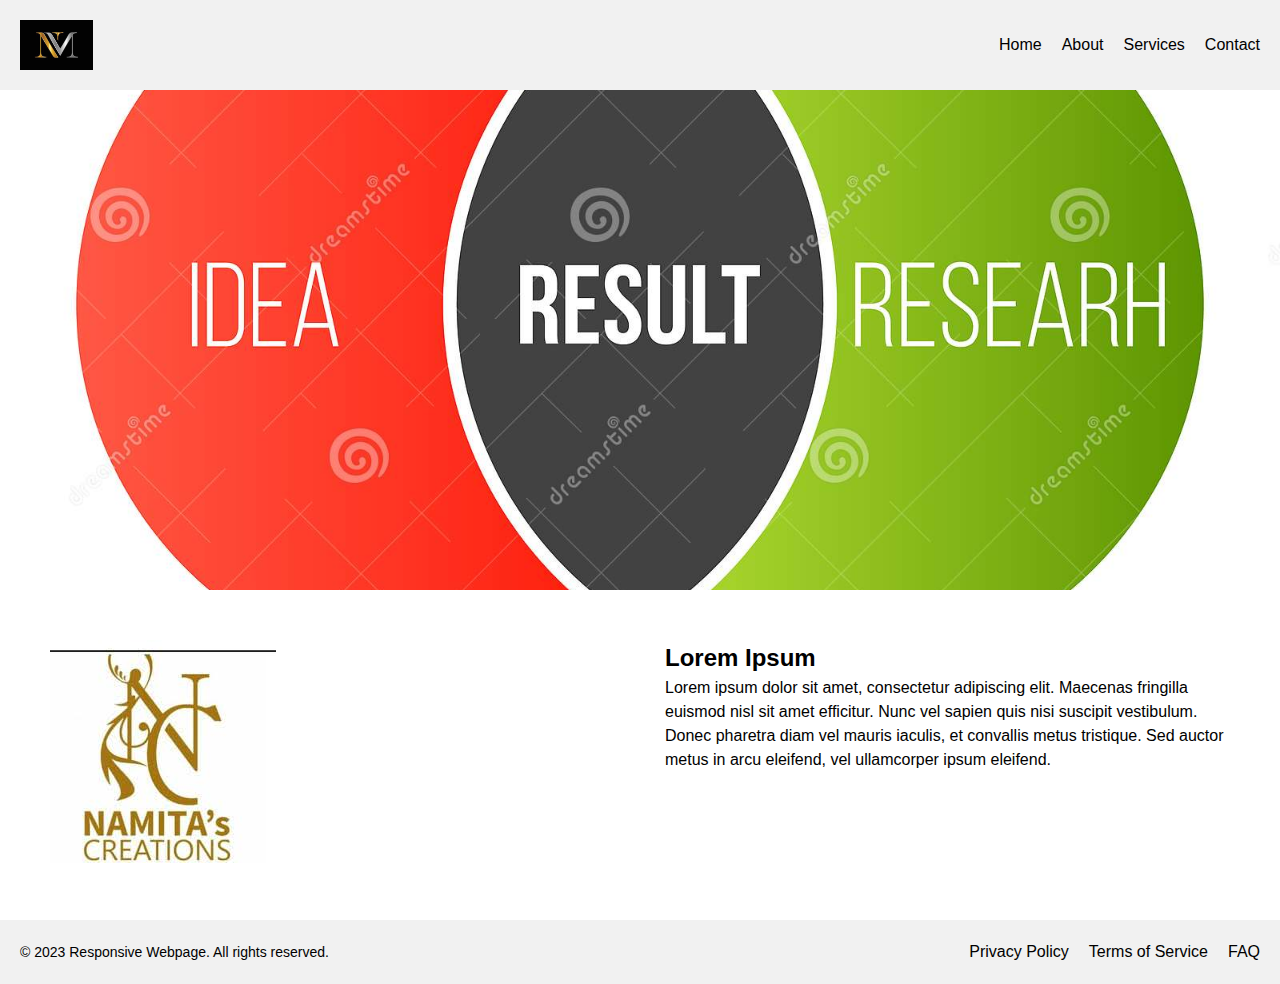
<file: index.html>
<!DOCTYPE html>
<html lang="en">
<head>
    <meta charset="UTF-8">
    <meta name="viewport" content="width=device-width, initial-scale=1.0">
    <title>Responsive Webpage</title>
    <link rel="stylesheet" href="style.css">
    <link rel="stylesheet" href="contact/contact.css">
    <script src="slider.js"></script>
</head>
<body>
    <!-- Header -->
    <header>
        <div class="logo">
            <img src="images/logo.png" alt="Logo">
        </div>
        <nav>
            <ul>
                <li><a href="#">Home</a></li>
                <li><a href="./about/about.html">About</a></li>
                <li><a href="./service/service.html">Services</a></li>
                <li><a href="#" class="contact">Contact</a></li>
            </ul>
        </nav>
    </header>

    <!-- Hero Slider -->
    <div class="hero-slider">
        <div class="slide slide1 active"></div>
        <div class="slide slide2"></div>
        <div class="slide slide3"></div>
    </div>

    <!-- Two Column Section -->
    <section class="two-column">
        <div class="column1">
            <img src="images/image.jpg" alt="Image">
        </div>
        <div class="column2">
            <h2>Lorem Ipsum</h2>
            <p>Lorem ipsum dolor sit amet, consectetur adipiscing elit. Maecenas fringilla euismod nisl sit amet efficitur. Nunc vel sapien quis nisi suscipit vestibulum. Donec pharetra diam vel mauris iaculis, et convallis metus tristique. Sed auctor metus in arcu eleifend, vel ullamcorper ipsum eleifend. </p>
        </div>
    </section>

     <!-- Contact Modal -->
     <div class="modal" id="contact-modal">
        <div class="modal-content">
            <span class="close-btn">&times;</span>
            <h2>Contact Information</h2>
            <p>Email: mundra.namita@gmail.com.com</p>
            <p>Phone: 917-757-0366</p>
        </div>
    </div>

    <!-- Footer -->
    <footer>
        <div class="copywrite">
            &copy; 2023 Responsive Webpage. All rights reserved.
        </div>
        <nav>
            <ul>
                <li><a href="#">Privacy Policy</a></li>
                <li><a href="#">Terms of Service</a></li>
                <li><a href="#">FAQ</a></li>
            </ul>
        </nav>
        <button class="scrollToTopBtn">Top</button>
    </footer>

    <script src="script.js"></script>
    <script src="contact/contact.js"></script>

</body>
</html>
</file>
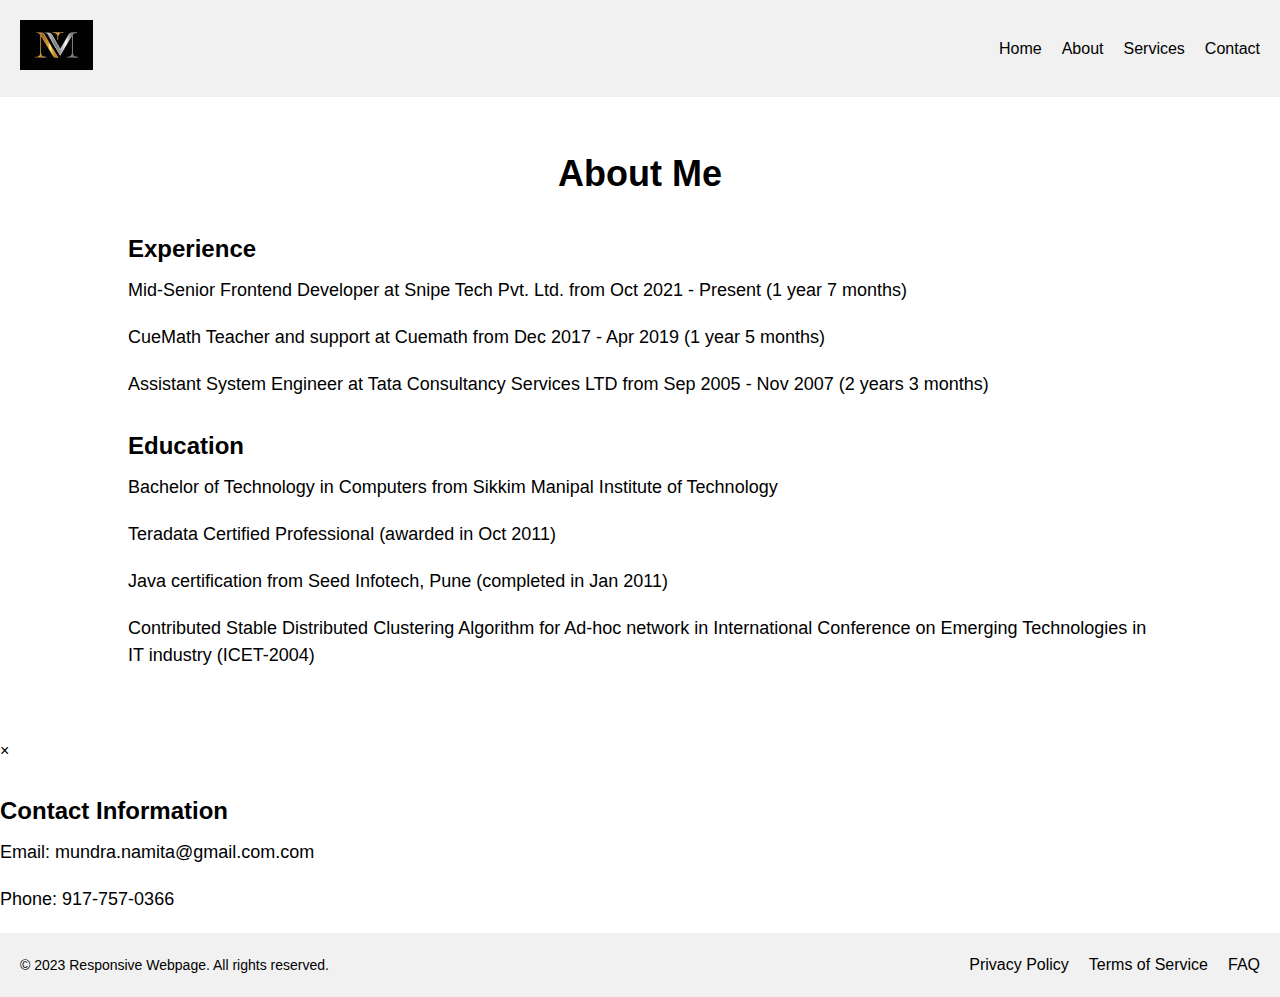
<file: about/about.html>
<!DOCTYPE html>
<html>
  <head>
    <title>About Me</title>
    <link rel="stylesheet" href="about.css">
  </head>
  <body>
    <header>
        <div class="logo">
            <img src="../images/logo.png" alt="Logo">
        </div>
      <nav>
        <ul>
          <li><a href="../index.html">Home</a></li>
          <li><a href="about.html">About</a></li>
          <li><a href="../service/service.html">Services</a></li>
          <li><a href="#" class="contact">Contact</a></li>
        </ul>
      </nav>
    </header>
    <main>
      <h1>About Me</h1>
      <h2>Experience</h2>
      <p>Mid-Senior Frontend Developer at Snipe Tech Pvt. Ltd. from Oct 2021 - Present (1 year 7 months)</p>
      <p>CueMath Teacher and support at Cuemath from Dec 2017 - Apr 2019 (1 year 5 months)</p>
      <p>Assistant System Engineer at Tata Consultancy Services LTD from Sep 2005 - Nov 2007 (2 years 3 months)</p>
      <h2>Education</h2>
      <p>Bachelor of Technology in Computers from Sikkim Manipal Institute of Technology</p>
      <p>Teradata Certified Professional (awarded in Oct 2011)</p>
      <p>Java certification from Seed Infotech, Pune (completed in Jan 2011)</p>
      <p>Contributed Stable Distributed Clustering Algorithm for Ad-hoc network in International Conference on Emerging Technologies in IT industry (ICET-2004)</p>
    </main>

     <!-- Contact Modal -->
     <div class="modal" id="contact-modal">
      <div class="modal-content">
          <span class="close-btn">&times;</span>
          <h2>Contact Information</h2>
          <p>Email: mundra.namita@gmail.com.com</p>
          <p>Phone: 917-757-0366</p>
      </div>
  </div>
  
    <!-- Footer -->
    <footer>
        <div class="copywrite">
            &copy; 2023 Responsive Webpage. All rights reserved.
        </div>
        <nav>
            <ul>
                <li><a href="#">Privacy Policy</a></li>
                <li><a href="#">Terms of Service</a></li>
                <li><a href="#">FAQ</a></li>
            </ul>
        </nav>
        <button class="scrollToTopBtn">Top</button>
    </footer>

    <script src="../script.js"></script>
    <script src="../contact/contact.js"></script>
  </body>
</html>
</file>
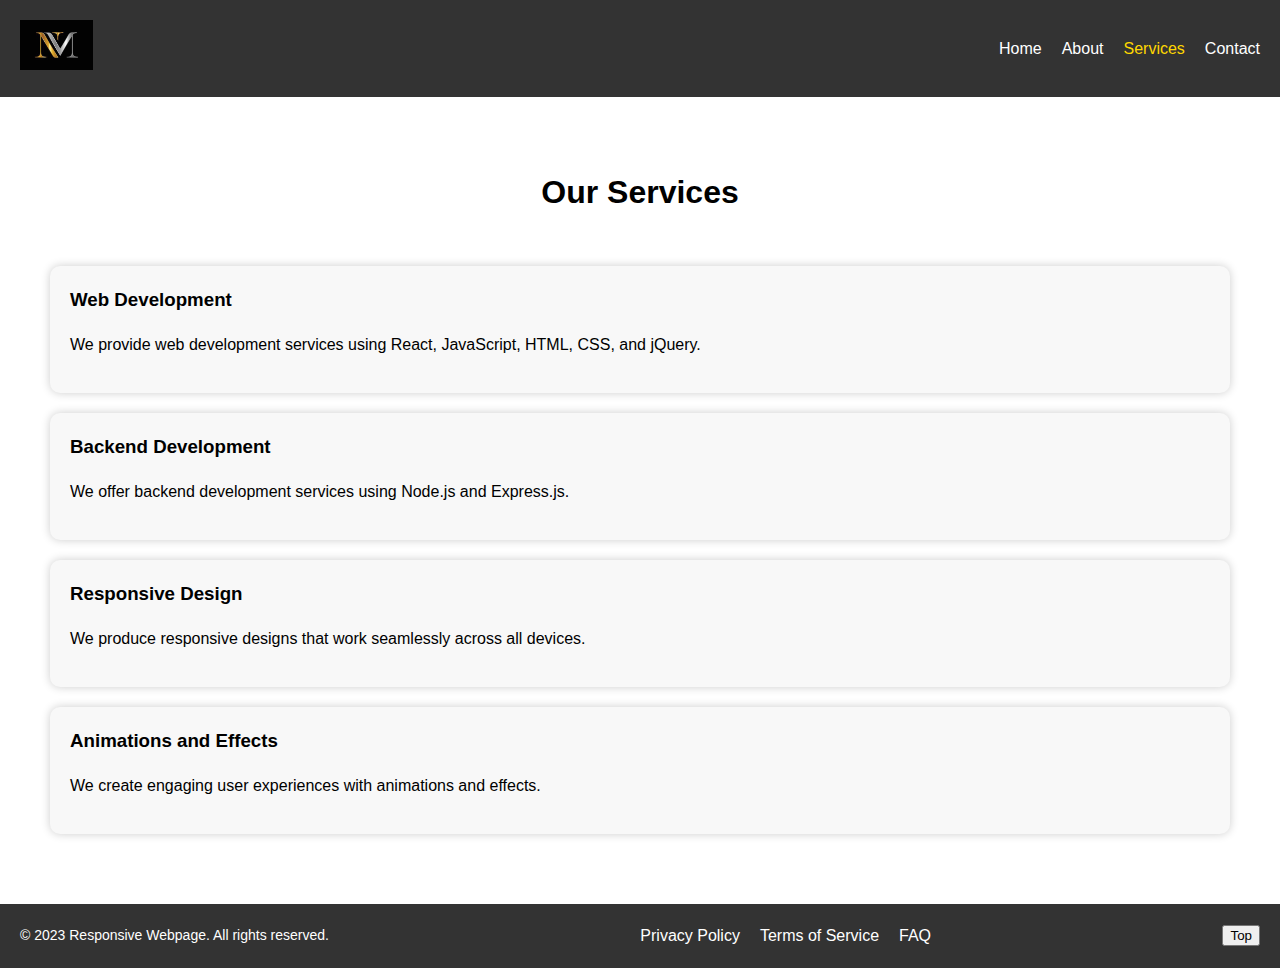
<file: service/service.html>
<!DOCTYPE html>
<html lang="en">
<head>
    <meta charset="UTF-8">
    <meta name="viewport" content="width=device-width, initial-scale=1.0">
    <title>Our Services</title>
    <link rel="stylesheet" href="./style.css">
    <script src="service.js"></script>
</head>
<body>
    <!-- Header -->
    <header>
        <div class="logo">
            <img src="../images/logo.png" alt="Logo">
        </div>
        <nav>
            <ul>
                <li><a href="../index.html">Home</a></li>
                <li><a href="../about/about.html">About</a></li>
                <li><a href="#" class="active">Services</a></li>
                <li><a href="#" class="contact">Contact</a></li>
            </ul>
        </nav>
    </header>

    <!-- Services Section -->
    <section class="services">
        <h1>Our Services</h1>
            <div id="service-list"></div>
    </section>

    <!-- Footer -->
    <footer>
        <div class="copywrite">
            &copy; 2023 Responsive Webpage. All rights reserved.
        </div>
        <nav>
            <ul>
                <li><a href="#">Privacy Policy</a></li>
                <li><a href="#">Terms of Service</a></li>
                <li><a href="#">FAQ</a></li>
            </ul>
        </nav>
        <button class="scrollToTopBtn">Top</button>
    </footer>

    <script src="../script.js"></script>
</body>
</html>
</file>
<file: contact/contact.css>
/* The Modal (background) */
.modal {
  display: none; /* Hidden by default */
  position: fixed; /* Stay in place */
  z-index: 1; /* Sit on top */
  left: 0;
  top: 0;
  width: 100%; /* Full width */
  height: 100%; /* Full height */
  overflow: auto; /* Enable scroll if needed */
  background-color: rgba(0,0,0,0.4); /* Black background with opacity */
}

/* Modal Content */
.modal-content {
  background-color: #fefefe;
  margin: 10% auto; /* 10% from the top and centered */
  padding: 20px;
  border: 1px solid #888;
  width: 80%; /* Could be more or less, depending on screen size */
}

/* The Close Button */
.close-btn {
  color: #aaa;
  float: right;
  font-size: 28px;
  font-weight: bold;
}

.close-btn:hover,
.close-btn:focus {
  color: black;
  text-decoration: none;
  cursor: pointer;
}

/* Responsive layout - makes the modal take up the entire screen on small screens */
@media screen and (max-width: 700px) {
  .modal-content {
    width: 100%;
  }
}
</file>
<file: service/style.css>
/* General Styles */
body {
    font-family: Arial, sans-serif;
    font-size: 16px;
    line-height: 1.5;
    margin: 0;
}

a {
    text-decoration: none;
}

/* Header Styles */
header {
    background-color: #333;
    color: #fff;
    display: flex;
    justify-content: space-between;
    align-items: center;
    padding: 20px;
}

.logo img {
    height: 50px;
}

nav ul {
    display: flex;
    list-style: none;
    margin: 0;
    padding: 0;
}

nav li {
    margin-left: 20px;
}

nav a {
    color: #fff;
    transition: color 0.2s;
}

nav a.active,
nav a:hover {
    color: #ffd700;
}

/* Services Section Styles */
.services {
    padding: 50px;
    text-align: center;
}

.services h1 {
    margin-bottom: 50px;
}

.service {
    background-color: #f8f8f8;
    border-radius: 10px;
    box-shadow: 0 0 10px rgba(0, 0, 0, 0.2);
    margin-bottom: 20px;
    padding: 20px;
    text-align: left;
}

.service h3 {
    margin-top: 0;
}

/* Footer Styles */
footer {
    background-color: #333;
    color: #fff;
    display: flex;
    justify-content: space-between;
    align-items: center;
    padding: 20px;
}

.copywrite {
    font-size: 14px;
}

.scrolltotopbtn {
    background-color: #ffd700;
    border: none;
    border-radius: 50%;
    color: #333;
    cursor: pointer;
    font-size: 16px;
    height: 50px;
    outline: none;
    width: 50px;
}

.scrolltotopbtn:hover {
    background-color: #333;
    color: #ffd700;
}
</file>
<file: style.css>
/* Reset styles */
* {
    box-sizing: border-box;
    margin: 0;
    padding: 0;
}

/* Global styles */
body {
    font-family: Arial, sans-serif;
    font-size: 16px;
    line-height: 1.5;
}

img {
    max-width: 100%;
}

a {
    color: inherit;
    text-decoration: none;
}

ul {
    list-style: none;
}

/* Header styles */
header {
    display: flex;
    justify-content: space-between;
    align-items: center;
    padding: 20px;
    background-color: #f1f1f1;
}

.logo img {
    height: 50px;
}

nav ul {
    display: flex;
}

nav ul li {
    margin-left: 20px;
}

nav ul li:hover {
    border-bottom: 2px solid #333;
}

/* Hero slider styles */
.hero-slider {
    position: relative;
    height: 500px;
    overflow: hidden;
}

.slide {
    position: absolute;
    top: 0;
    left: 0;
    width: 100%;
    height: 100%;
    background-size: cover;
    background-position: center;
    opacity: 0;
    transition: opacity 1s ease-in-out;
}

.slide1 {
    background-image: url(images/slide1.jpg);
}

.slide2 {
    background-image: url(images/slide2.jpg);
}

.slide3 {
    background-image: url(images/slide3.jpg);
}

.slide.active {
    opacity: 1;
}

/* Two column section styles */
.two-column {
    display: flex;
    flex-wrap: wrap;
    margin: 50px;
}

.column1 {
    flex: 1;
    margin-right: 50px;
}

.column2 {
    flex: 1;
}

/* Footer styles */
footer {
    background-color: #f1f1f1;
    padding: 20px;
    display: flex;
    justify-content: space-between;
    align-items: center;
}

.copywrite {
    font-size: 14px;
}

footer nav ul {
    display: flex;
}

footer nav ul li {
    margin-left: 20px;
}
/* Styles for Scroll to Top Button */
.scrollToTopBtn {
    position: fixed;
    bottom: 20px;
    right: 20px;
    width: 50px;
    height: 50px;
    background-color: #4CAF50;
    color: white;
    font-size: 20px;
    border: none;
    border-radius: 50%;
    cursor: pointer;
    transition: opacity 0.3s ease-in-out;
    opacity: 0;
  }
  
  .scrollToTopBtn:hover {
    opacity: 0.8;
  }
  
  .scrollToTopBtn.show {
    opacity: 1;
  }
  
/* Styles for screens smaller than 768px */
@media (max-width: 767px) {
    /* Adjust the font size and padding of the header */
    header {
        font-size: 14px;
        padding: 10px;
    }

    /* Display the logo and the navigation links vertically */
    .logo {
        display: block;
        text-align: center;
        margin-bottom: 10px;
    }

    nav {
        text-align: center;
    }

    nav ul {
        flex-direction: column;
    }

    nav ul li {
        margin: 10px 0;
    }

    /* Adjust the height of the hero slider */
    .hero-slider {
        height: 300px;
    }

    /* Adjust the margin of the two column section */
    .two-column {
        margin: 30px;
    }

    /* Display the two columns vertically */
    .column1, .column2 {
        flex: none;
        width: 100%;
        margin-bottom: 30px;
    }

    /* Adjust the font size and padding of the footer */
    footer {
        font-size: 14px;
        padding: 10px;
    }
}

/* Styles for screens larger than 768px */
@media (min-width: 768px) {
    /* Display the logo and the navigation links horizontally */
    .logo {
        display: flex;
        align-items: center;
    }

    nav {
        margin-left: auto;
    }

    nav ul {
        flex-direction: row;
    }

    nav ul li {
        margin-left: 20px;
    }

    /* Adjust the height of the hero slider */
    .hero-slider {
        height: 500px;
    }

    /* Adjust the margin of the two column section */
    .two-column {
        margin: 50px;
    }

    /* Display the two columns horizontally */
    .column1 {
        margin-right: 50px;
    }

    /* Adjust the font size and padding of the footer */
    footer {
        font-size: 16px;
        padding: 20px;
    }
}
</file>
<file: about/about.css>
/* Reset styles */

    *{
    box-sizing: border-box;
    margin: 0;
    padding: 0;
    }
    /* Global styles */
    body {
    font-family: Arial, sans-serif;
    font-size: 16px;
    line-height: 1.5;
    }
    
    img {
    max-width: 100%;
    }
    
    a {
    color: inherit;
    text-decoration: none;
    }
    
    ul {
    list-style: none;
    }
    
    /* Header styles */
    header {
    display: flex;
    justify-content: space-between;
    align-items: center;
    padding: 20px;
    background-color: #f1f1f1;
    }
    
    .logo img {
    height: 50px;
    }
    
    nav ul {
    display: flex;
    }
    
    nav ul li {
    margin-left: 20px;
    }
    
    nav ul li:hover {
    border-bottom: 2px solid #333;
    }
    
    /* Footer styles */
    footer {
    background-color: #f1f1f1;
    padding: 20px;
    display: flex;
    justify-content: space-between;
    align-items: center;
    }
    
    .copywrite {
    font-size: 14px;
    }
    
    footer nav ul {
    display: flex;
    }
    
    footer nav ul li {
    margin-left: 20px;
    }
    
    /* Scroll to Top button styles */
    .scrollToTopBtn {
    position: fixed;
    bottom: 20px;
    right: 20px;
    width: 50px;
    height: 50px;
    background-color: #4CAF50;
    color: white;
    font-size: 20px;
    border: none;
    border-radius: 50%;
    cursor: pointer;
    transition: opacity 0.3s ease-in-out;
    opacity: 0;
    }
    
    .scrollToTopBtn:hover {
    opacity: 0.8;
    }
    
    .scrollToTopBtn.show {
    opacity: 1;
    }
    
    /* Main Styles */
/* main {
    max-width: 800px;
    margin: 0 auto;
    padding: 20px;
  }
  
  h1 {
    font-size: 36px;
    text-align: center;
    margin-bottom: 20px;
  }
  
  h2 {
    font-size: 24px;
    margin-top: 40px;
    margin-bottom: 20px;
  }
  
  p {
    font-size: 18px;
    line-height: 1.5;
    margin-bottom: 10px;
  } */

  /* Responsive design for main section */

main {
    width: 80%;
    margin: 0 auto;
    padding: 50px 0;
  }
  
  h1 {
    font-size: 36px;
    text-align: center;
  }
  
  h2 {
    font-size: 24px;
    margin-top: 30px;
    margin-bottom: 10px;
  }
  
  p {
    font-size: 18px;
    line-height: 1.5;
    margin-bottom: 20px;
  }
  

    /* Media queries */
    @media (max-width: 767px) {
    /* Adjust the font size and padding of the header links */
    nav ul li {
    margin-left: 10px;
    font-size: 14px;
    }
    .logo img {
    height: 40px;
    }
    /* Adjust the font size and padding of the footer links */
    footer nav ul li {
    margin-left: 10px;
    font-size: 14px;
    }
    main {
        width: 90%;
        padding: 30px 0;
      }
      
      h1 {
        font-size: 28px;
      }
      
      h2 {
        font-size: 20px;
        margin-top: 20px;
        margin-bottom: 10px;
      }
      
      p {
        font-size: 16px;
        margin-bottom: 15px;
      }
    }
</file>
